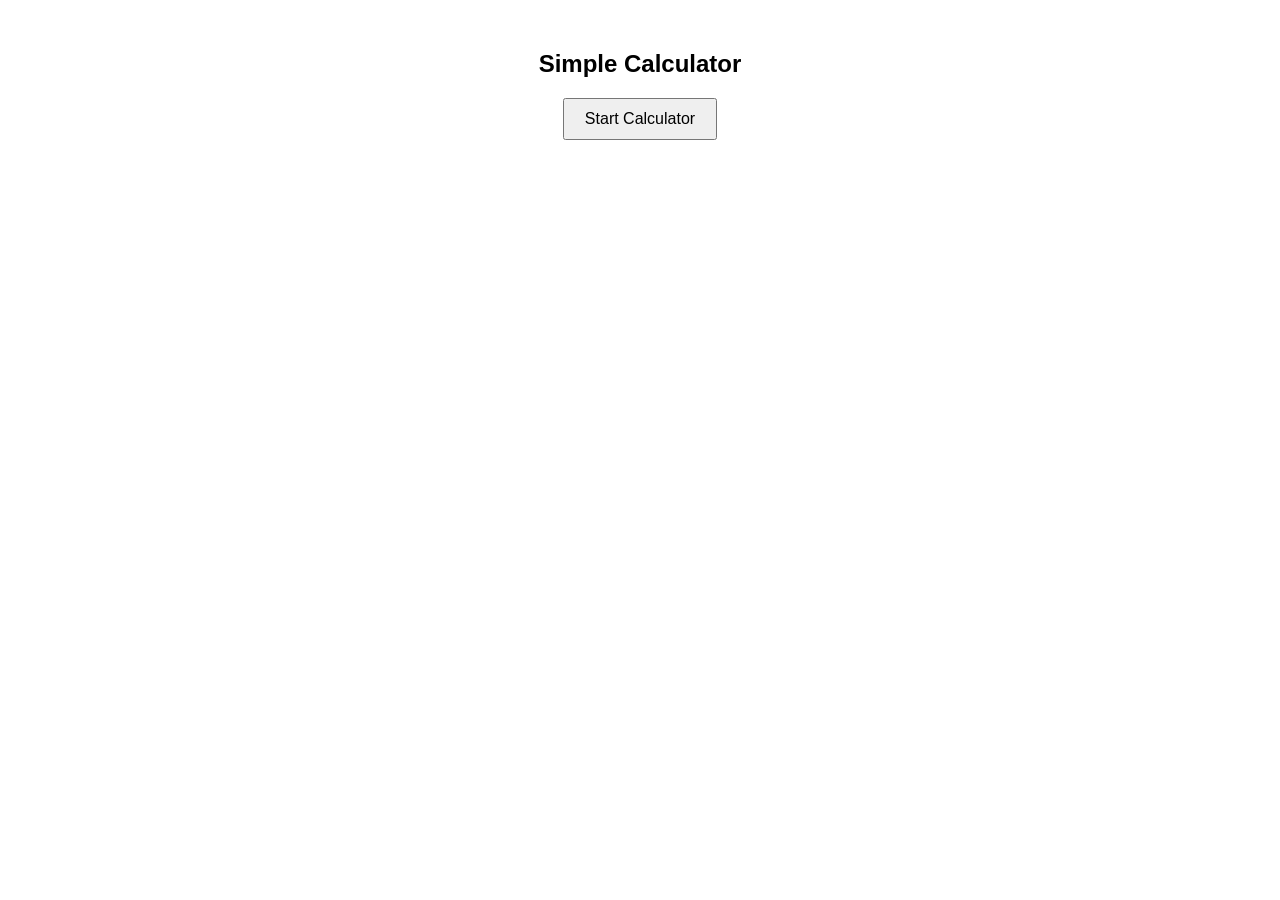
<file: calculator.html>
<!DOCTYPE html>
<html>
<head>
    <title>Simple Calculator</title>
    <style>
        body {
            font-family: Arial, sans-serif;
            text-align: center;
            margin-top: 50px;
        }
        button {
            padding: 10px 20px;
            font-size: 16px;
            cursor: pointer;
        }
    </style>
</head>
<body>

    <h2>Simple Calculator</h2>

    <button onclick="calculator()">Start Calculator</button>

    <script src="calculator.js"></script>

</body>
</html>
</file>
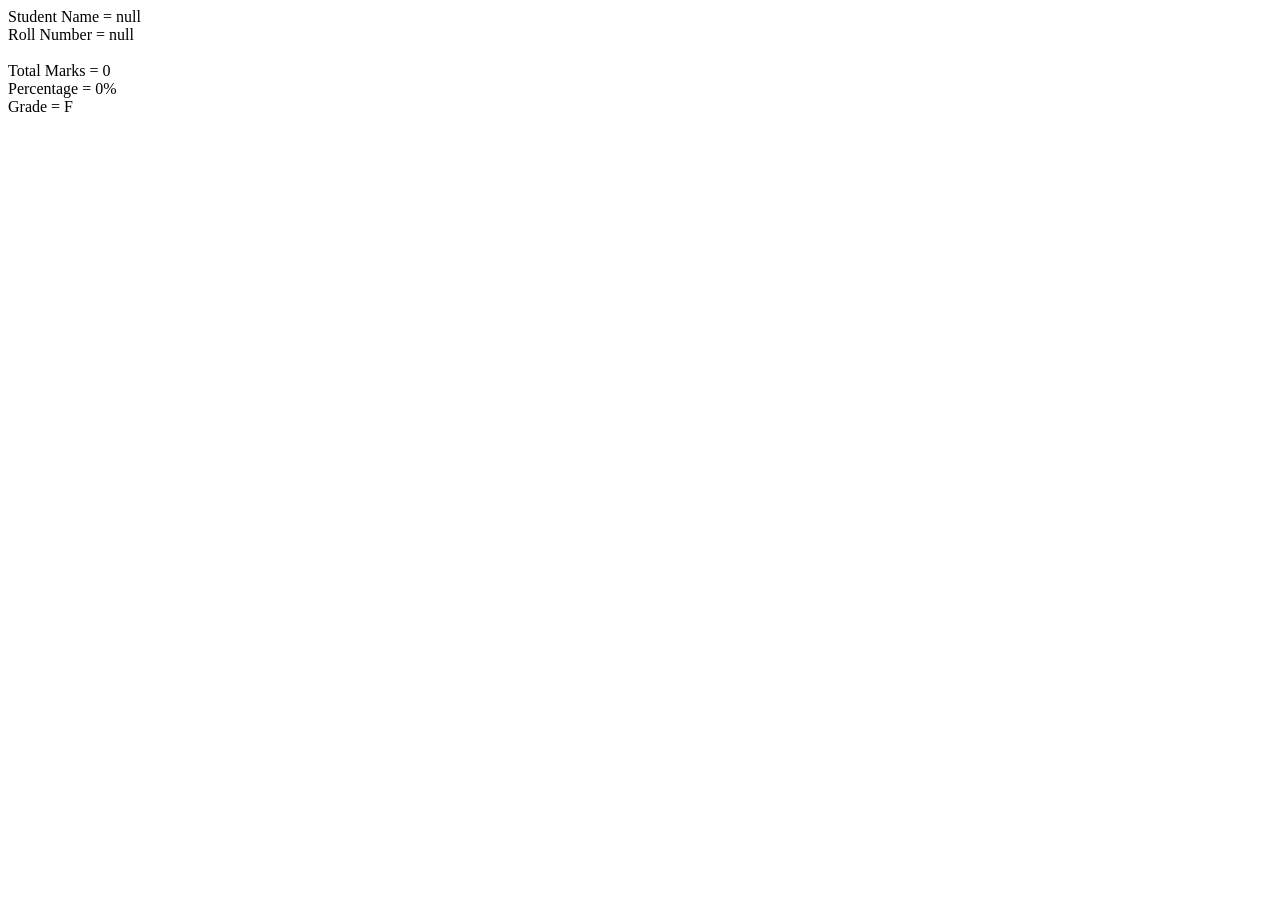
<file: result.html>
<!DOCTYPE html>
<html>
<body>

<script>

function calculateResult(m1, m2, m3, m4, m5) {
    let total = m1 + m2 + m3 + m4 + m5;
    let percentage = total / 5;

    let grade;

    if (percentage >= 90) {
        grade = "A";
    }
    else if (percentage >= 80) {
        grade = "B";
    }
    else if (percentage >= 70) {
        grade = "C";
    }
    else if (percentage >= 60) {
        grade = "D";
    }
    else {
        grade = "F";
    }

    document.write("Total Marks = " + total + "<br>");
    document.write("Percentage = " + percentage + "%<br>");
    document.write("Grade = " + grade);
}

let name = prompt("Enter student name:");
let roll = prompt("Enter roll number:");

let m1 = Number(prompt("Enter marks of Subject 1:"));
let m2 = Number(prompt("Enter marks of Subject 2:"));
let m3 = Number(prompt("Enter marks of Subject 3:"));
let m4 = Number(prompt("Enter marks of Subject 4:"));
let m5 = Number(prompt("Enter marks of Subject 5:"));

document.write("Student Name = " + name + "<br>");
document.write("Roll Number = " + roll + "<br><br>");

calculateResult(m1, m2, m3, m4, m5);

</script>

</body>
</html>
</file>
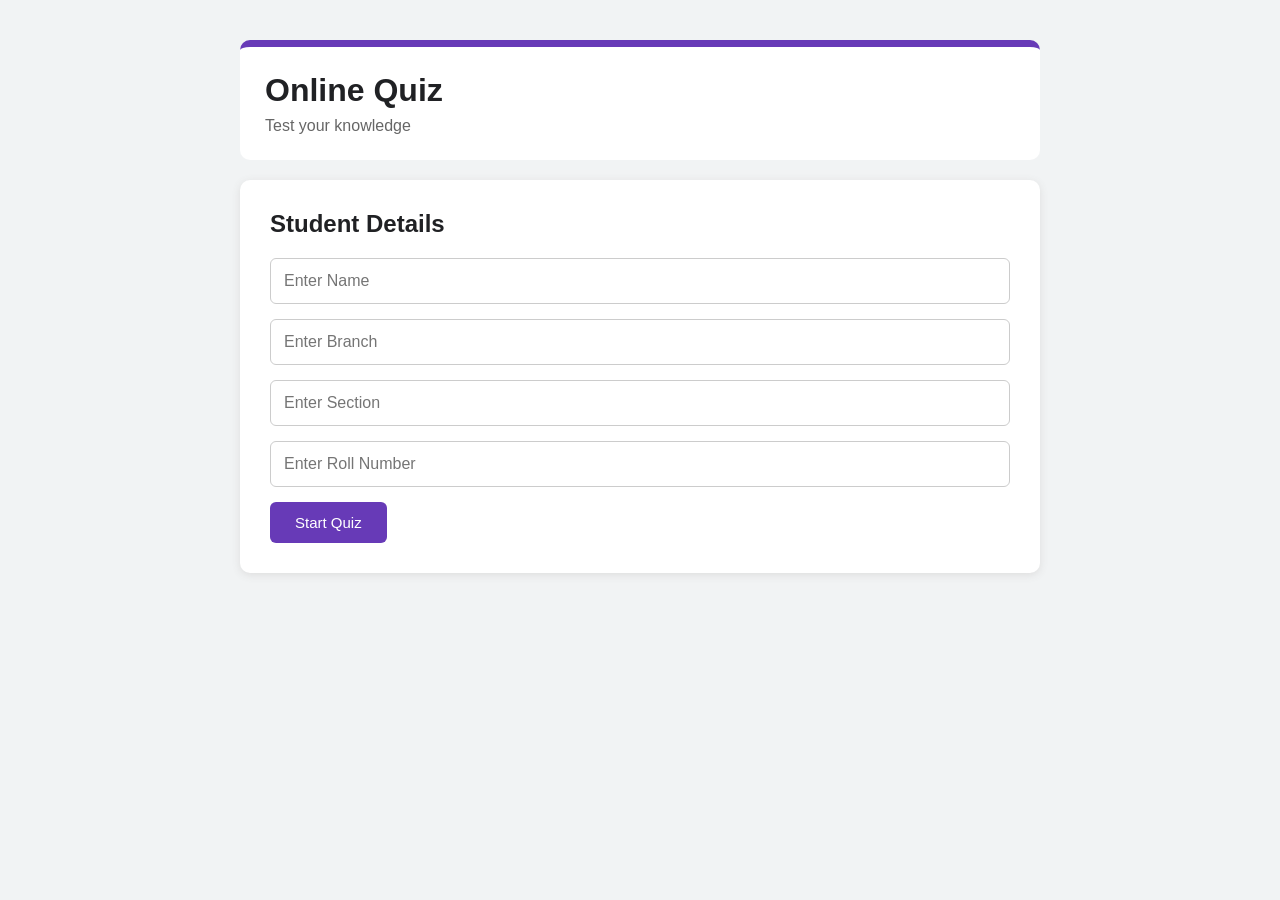
<file: Assignments/assignment1.html>
<!DOCTYPE html>
<html>
<head>
    <title>Online Quiz</title>
    <link rel="stylesheet" href="assignment1.css">
</head>
<body>

<div class="container">

    <div class="header">
        <h1>Online Quiz</h1>
        <p>Test your knowledge</p>
    </div>

    <div id="studentForm" class="card">
        <h2>Student Details</h2>

        <input type="text" id="name" placeholder="Enter Name">
        <input type="text" id="branch" placeholder="Enter Branch">
        <input type="text" id="section" placeholder="Enter Section">
        <input type="text" id="roll" placeholder="Enter Roll Number">

        <button onclick="startQuiz()">Start Quiz</button>
    </div>

    <div id="quiz" class="card hidden">

        <div class="top">
            <h2>Quiz</h2>

            <div id="timer">
                30
            </div>
        </div>

        <div class="progress">
            <div id="progressBar"></div>
        </div>

        <h2 id="question"></h2>

        <div id="options"></div>

        <button id="nextBtn" onclick="nextQuestion()">
            Next
        </button>

    </div>

    <div id="result" class="card hidden">

        <h1>Quiz Completed 🎉</h1>

        <h2 id="resultName"></h2>

        <div class="score">
            <span id="score">0</span>/5
        </div>

        <p>Attempted: <span id="attempted">0</span></p>
        <p>Correct: <span id="correct">0</span></p>
        <p>Wrong: <span id="wrong">0</span></p>
        <p>Unattempted: <span id="unattempted">0</span></p>

        <button onclick="location.reload()">
            Try Again
        </button>

    </div>

</div>

<script src="assignment1.js"></script>

</body>
</html>
</file>
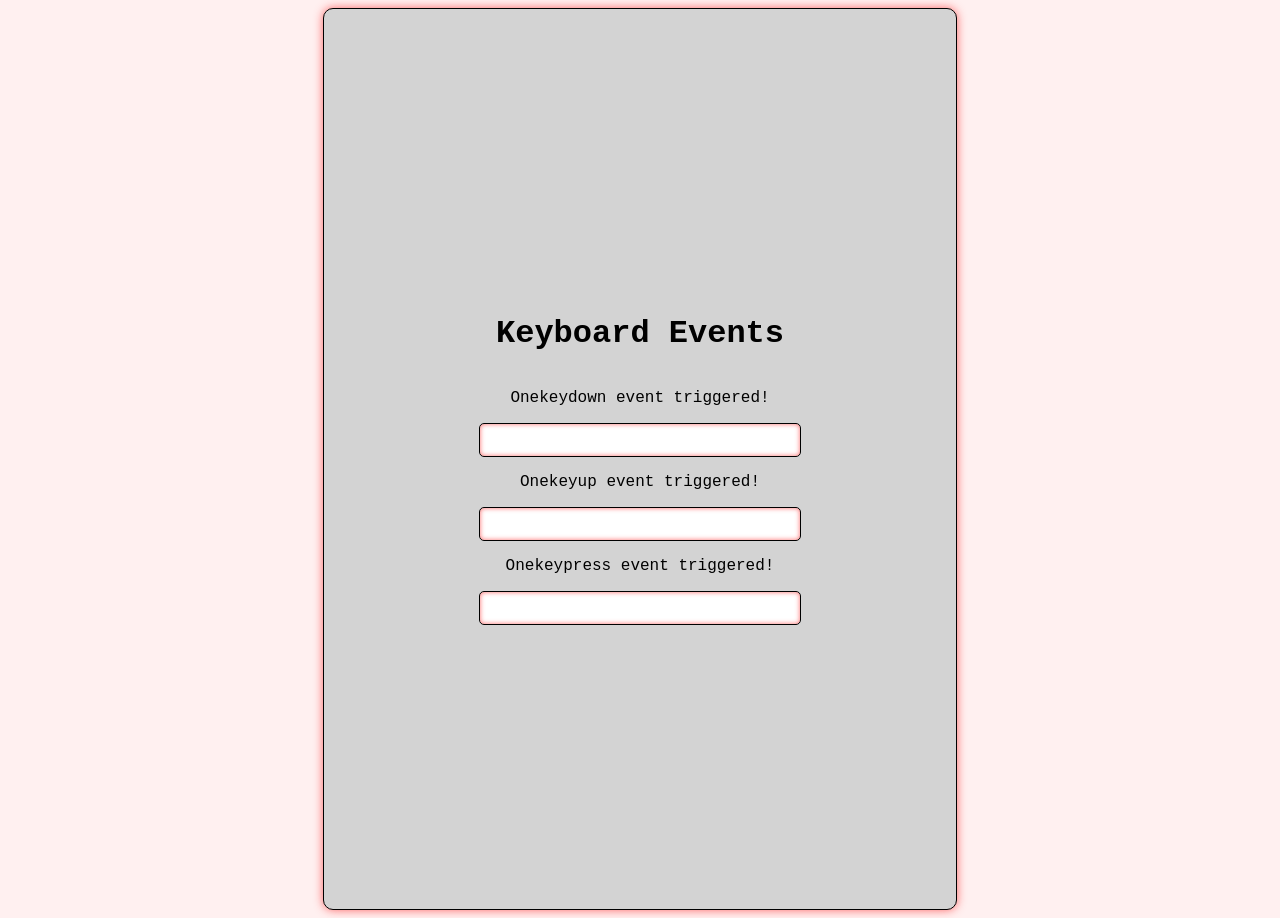
<file: Events/keyboardevents.html>
<!DOCTYPE html>
<html lang="en">
<head>
    <meta charset="UTF-8">
    <meta name="viewport" content="width=device-width, initial-scale=1.0">
    <title>Keyboard Events</title>
    <link rel="stylesheet" href="keyboardevents.css">

</head>
<body>
    <div id="form">
        <h1 id="heading">Keyboard Events</h1>
        <p>Onekeydown event triggered!</p>
        <input type="text" onkeydown="document.getElementById('form').style.backgroundColor = 'lightblue'">
        <p>Onekeyup event triggered!</p>
        <input type="text" onkeyup="document.getElementById('form').style.backgroundColor = 'lightgray'">
        <p>Onekeypress event triggered!</p>
        <input type="text" onkeypress="document.getElementById('form').style.backgroundColor = 'lightgreen'">
    </div>
</body>
</html>
</file>
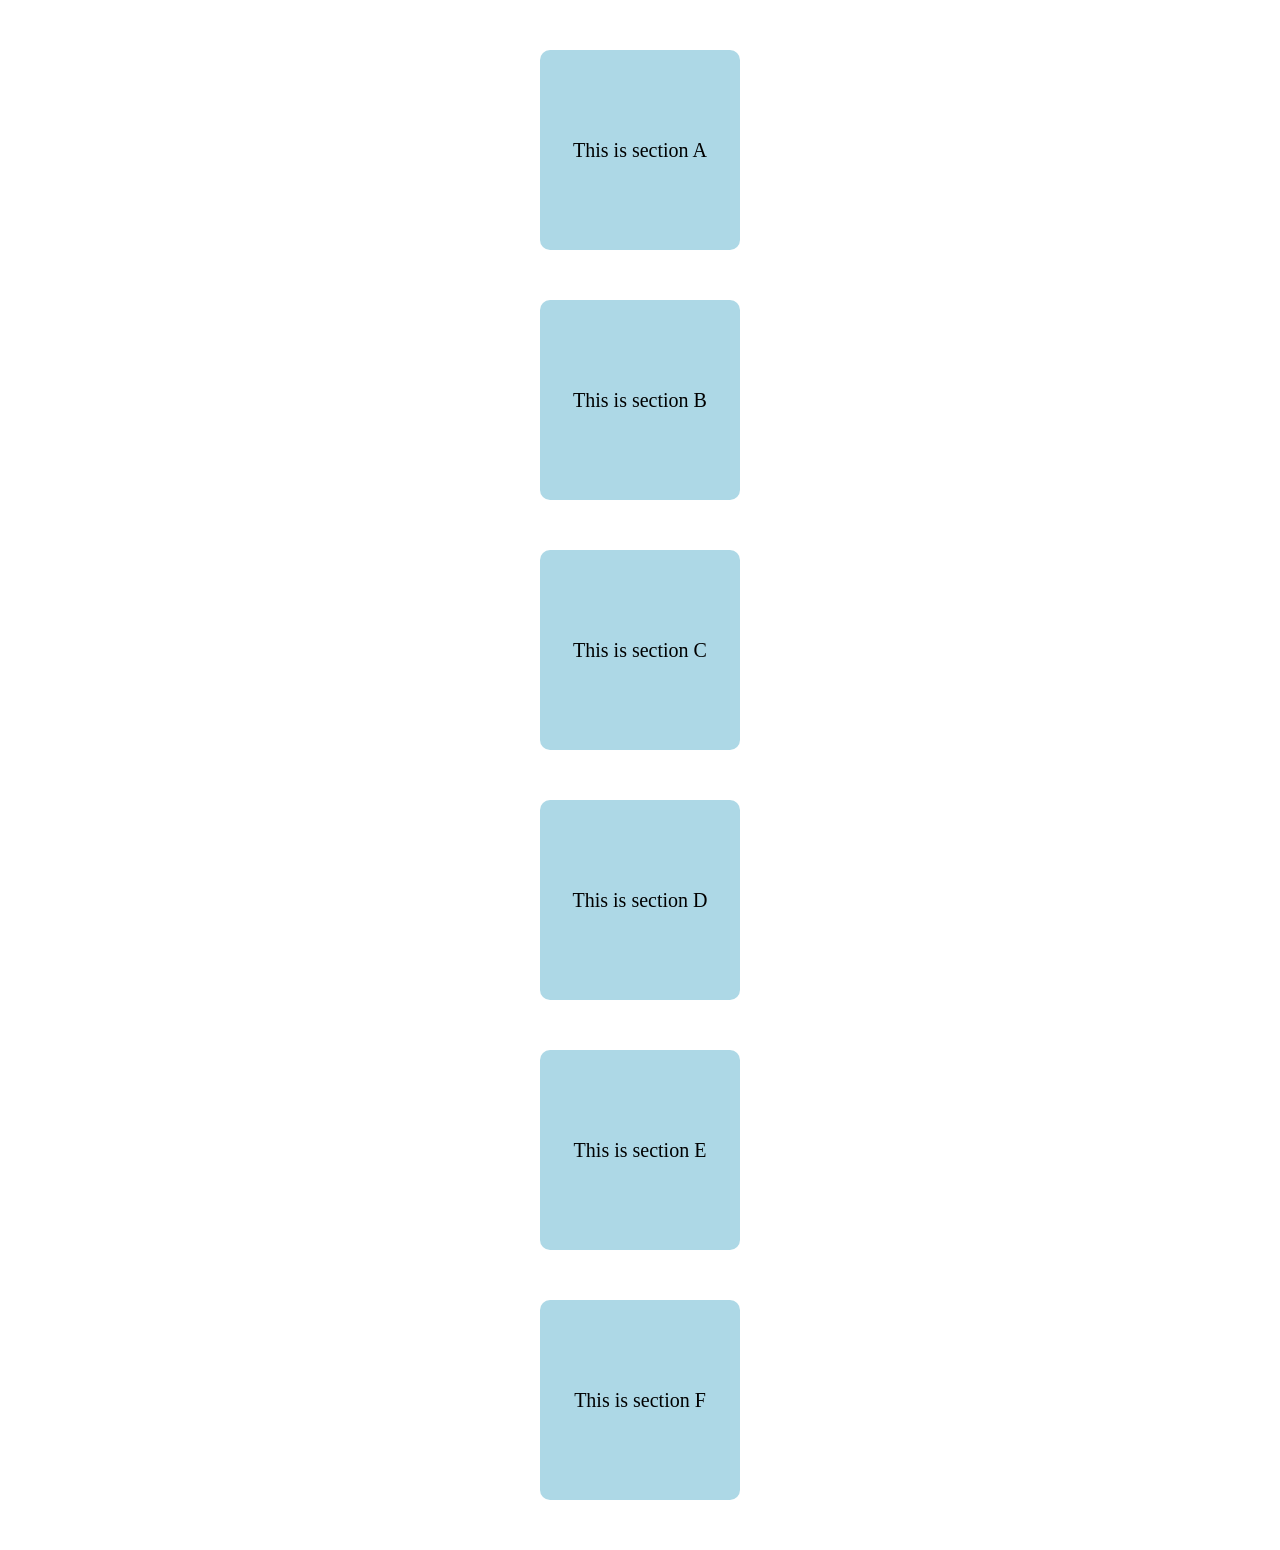
<file: Events/mouseevents.html>
<!DOCTYPE html>
<html lang="en">
<head>
    <meta charset="UTF-8">
    <meta name="viewport" content="width=device-width, initial-scale=1.0">
    <title>mouse events</title>
    <style>
        #box {
            width: 200px;
            height: 200px;
            background-color: lightblue;
            text-align: center;
            line-height: 200px;
            font-size: 20px;
            margin: 50px auto;
            border-radius: 10px;
            transition: background-color 0.3s, transform 0.3s;
        }
        </style>
</head>
<body>
    <script>
        function eventcall(){
            alert("Box clicked!");
        }
        function events(){
            alert("Mouse double clicked!");
        }
        function mouseover(){
            alert("Mouse over event triggered!");
        }
        function mouseout(){
            alert("Mouse out event triggered!");
        }
        function mouseup(){
            alert("Mouse up event triggered!");
        }
        function mousedown(){
            alert("Mouse down event triggered!");
        }
    </script>
    <div id="box" onclick="eventcall()">This is section A</div>
    <div id="box" ondblclick="events()">This is section B</div>
    <div id="box" onmouseover="mouseover()">This is section C</div>
    <div id="box" onmouseout="mouseout()">This is section D</div>
    <div id="box" onmouseup="mouseup()">This is section E</div>
    <div id="box" onmousedown="mousedown()">This is section F</div>
</body>
</body>
</html>
</file>
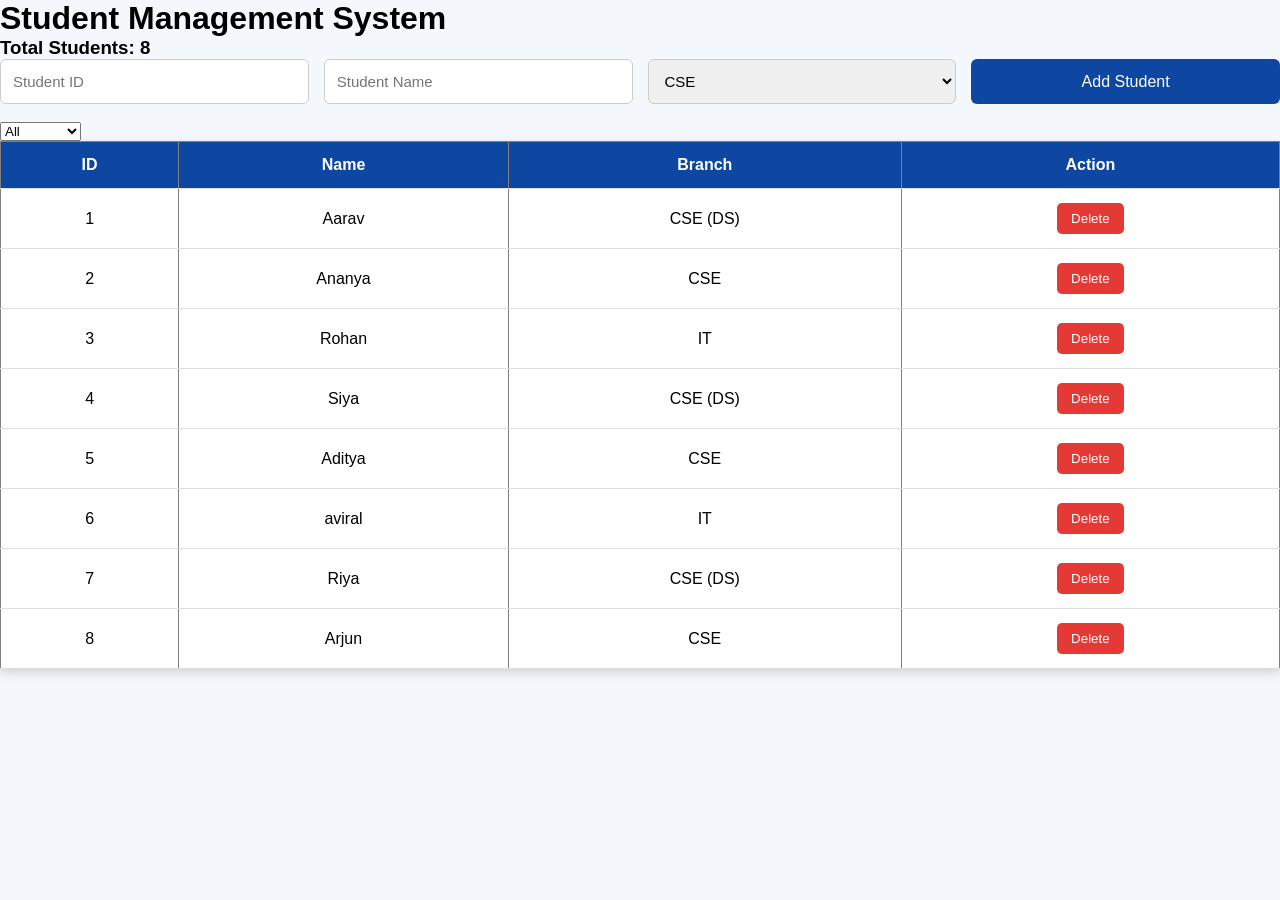
<file: Student-Management-System/student.html>
<!DOCTYPE html>
<html>
<head>
<title>Student Dashboard</title>
<link rel="stylesheet" href="student.css">
</head>
<body>

<h1>Student Management System</h1>

<h3>Total Students: <span id="totalStudents">3</span></h3>

<form id="studentForm">
<input type="text" id="studentId" placeholder="Student ID" required>
<input type="text" id="studentName" placeholder="Student Name" required>
<select id="studentBranch">
<option value="CSE">CSE</option>
<option value="CSE (DS)">CSE (DS)</option>
<option value="IT">IT</option>
</select>
<button>Add Student</button>
</form>

<br>

<select id="filterBranch">
<option value="All">All</option>
<option value="CSE">CSE</option>
<option value="CSE (DS)">CSE (DS)</option>
<option value="IT">IT</option>
</select>

<table border="1">
<thead>
<tr><th>ID</th><th>Name</th><th>Branch</th><th>Action</th></tr>
</thead>

<tbody id="studentBody">
<tr><td>1</td><td>Aarav</td><td>CSE (DS)</td><td><button class="delete-btn">Delete</button></td></tr>
<tr><td>2</td><td>Ananya</td><td>CSE</td><td><button class="delete-btn">Delete</button></td></tr>
<tr><td>3</td><td>Rohan</td><td>IT</td><td><button class="delete-btn">Delete</button></td></tr>
<tr><td>4</td><td>Siya</td><td>CSE (DS)</td><td><button class="delete-btn">Delete</button></td></tr>
<tr><td>5</td><td>Aditya</td><td>CSE</td><td><button class="delete-btn">Delete</button></td></tr>
<tr><td>6</td><td>aviral</td><td>IT</td><td><button class="delete-btn">Delete</button></td></tr>
<tr><td>7</td><td>Riya</td><td>CSE (DS)</td><td><button class="delete-btn">Delete</button></td></tr>
<tr><td>8</td><td>Arjun</td><td>CSE</td><td><button class="delete-btn">Delete</button></td></tr>
</tbody>

</table>

<p id="noRecord" style="display:none;">No Record Found</p>

<script src="student.js"></script>

</body>
</html>
</file>
<file: Assignments/assignment1.css>
* {
    box-sizing: border-box;
    margin: 0;
    padding: 0;
    font-family: Arial, sans-serif;
}

body {
    background: #f1f3f4;
    color: #202124;
}

.container {
    width: 90%;
    max-width: 800px;
    margin: 40px auto;
}

.header {
    background: white;
    padding: 25px;
    border-radius: 10px;
    border-top: 7px solid #673ab7;
    margin-bottom: 20px;
}

.header h1 {
    margin-bottom: 8px;
}

.header p {
    color: #666;
}

.card {
    background: white;
    padding: 30px;
    border-radius: 10px;
    box-shadow: 0 2px 8px #ddd;
}

.card h2 {
    margin-bottom: 20px;
}

input {
    width: 100%;
    padding: 13px;
    margin-bottom: 15px;
    border: 1px solid #ccc;
    border-radius: 6px;
    font-size: 16px;
}

input:focus {
    outline: none;
    border: 2px solid #673ab7;
}

button {
    background: #673ab7;
    color: white;
    border: none;
    padding: 12px 25px;
    border-radius: 6px;
    cursor: pointer;
    font-size: 15px;
}

button:hover {
    background: #512da8;
}

.top {
    display: flex;
    justify-content: space-between;
    align-items: center;
}

#timer {
    background: #fce8e6;
    color: #d93025;
    padding: 10px 18px;
    border-radius: 20px;
    font-weight: bold;
    font-size: 18px;
}

#timer.warning {
    background: #fff3cd;
    color: #856404;
}

#timer.danger {
    background: #d93025;
    color: white;
}

.progress {
    width: 100%;
    height: 7px;
    background: #eee;
    margin: 20px 0 30px;
    border-radius: 10px;
    overflow: hidden;
}

#progressBar {
    height: 100%;
    width: 0%;
    background: #673ab7;
    transition: 0.3s;
}

#question {
    margin-bottom: 25px;
    line-height: 1.5;
}

.option {
    display: flex;
    align-items: center;
    padding: 15px;
    border: 1px solid #ddd;
    border-radius: 7px;
    margin-bottom: 12px;
    cursor: pointer;
    transition: 0.2s;
}

.option:hover {
    background: #f5f0ff;
    border-color: #673ab7;
}

.option.selected {
    background: #ede7f6;
    border: 2px solid #673ab7;
}

.option input {
    width: auto;
    margin: 0 12px 0 0;
    accent-color: #673ab7;
}

#nextBtn {
    margin-top: 15px;
}

.score {
    font-size: 45px;
    font-weight: bold;
    color: #673ab7;
    margin: 25px 0;
}

.result p {
    margin: 10px 0;
    font-size: 17px;
}

.hidden {
    display: none;
}

@media(max-width:600px) {

    .container {
        width: 95%;
        margin: 20px auto;
    }

    .card {
        padding: 20px;
    }

    .header h1 {
        font-size: 25px;
    }

    #question {
        font-size: 19px;
    }
}
</file>
<file: Events/keyboardevents.css>
body{
    font-family: 'Courier New', Courier, monospace ;
    background-color: rgb(255, 240, 240);
    background-size: cover;
    background-position: 0%;
}
#form{
    display: flex;
    flex-direction: column;
    align-items: center;
    justify-content: center;
    height: 100vh;
    border: 1px solid black;
    border-radius: 10px;
    box-shadow: 0px 0px 10px 0px rgba(252, 55, 55, 0.75);
    width: 50%;
    margin: auto;
    background-color: rgb(211, 211, 211);
    
}
p.input{
    font-size: 20px;
    font-weight: bold;
    color: rgb(252, 55, 55);
}
input{
    width: 50%;
    height: 30px;
    border-radius: 5px;
    border: 1px solid black;
    text-align: center;
    box-shadow: inset 0px 0px 5px 0px rgba(252, 55, 55, 0.75);

}
</file>
<file: Student-Management-System/student.css>
*{
    margin:0;
    padding:0;
    box-sizing:border-box;
    font-family:Arial, Helvetica, sans-serif;
}

body{
    background:#f4f7fc;
}

header{
    background:#0d9ca1;
    color:white;
    text-align:center;
    padding:20px;
    box-shadow:0 3px 10px rgba(0,0,0,0.2);
}

header h1{
    margin-bottom:8px;
}

.container{
    width:90%;
    max-width:1100px;
    margin:30px auto;
}

.dashboard{
    display:flex;
    justify-content:center;
    margin-bottom:25px;
}

.card{
    width:220px;
    background:white;
    padding:20px;
    border-radius:10px;
    text-align:center;
    box-shadow:0 4px 10px rgba(0,0,0,0.15);
}

.card h2{
    color:#8ba10d;
    font-size:35px;
}

.form-container{
    background:white;
    padding:20px;
    border-radius:10px;
    box-shadow:0 4px 10px rgba(0,0,0,0.15);
    margin-bottom:25px;
}

.form-container h2{
    margin-bottom:15px;
    color:#0d47a1;
}

#studentForm{
    display:grid;
    grid-template-columns:repeat(auto-fit,minmax(220px,1fr));
    gap:15px;
}

#studentForm input,
#studentForm select{
    padding:12px;
    border:1px solid #ccc;
    border-radius:6px;
    font-size:15px;
}

#studentForm button{
    background:#0d47a1;
    color:white;
    border:none;
    border-radius:6px;
    padding:12px;
    cursor:pointer;
    font-size:16px;
    transition:0.3s;
}

#studentForm button:hover{
    background:#1565c0;
}

.filter{
    margin-bottom:20px;
}

.filter label{
    margin-right:10px;
    font-size:17px;
}

.filter select{
    padding:10px;
    border-radius:6px;
    border:1px solid #ccc;
}

table{
    width:100%;
    border-collapse:collapse;
    background:white;
    box-shadow:0 4px 10px rgba(0,0,0,0.15);
}

th{
    background:#0d47a1;
    color:white;
}

th,
td{
    padding:14px;
    text-align:center;
    border-bottom:1px solid #ddd;
}

tr:hover{
    background:#f1f7ff;
}

.delete-btn{
    background:#e53935;
    color:white;
    border:none;
    padding:8px 14px;
    border-radius:5px;
    cursor:pointer;
    transition:0.3s;
}

.delete-btn:hover{
    background:#c62828;
}

#noRecord{
    text-align:center;
    font-size:20px;
    color:red;
    margin-top:20px;
    font-weight:bold;
}

@media(max-width:768px){

    table{
        font-size:14px;
    }

    th,
    td{
        padding:10px;
    }

    .card{
        width:100%;
    }

}
</file>
